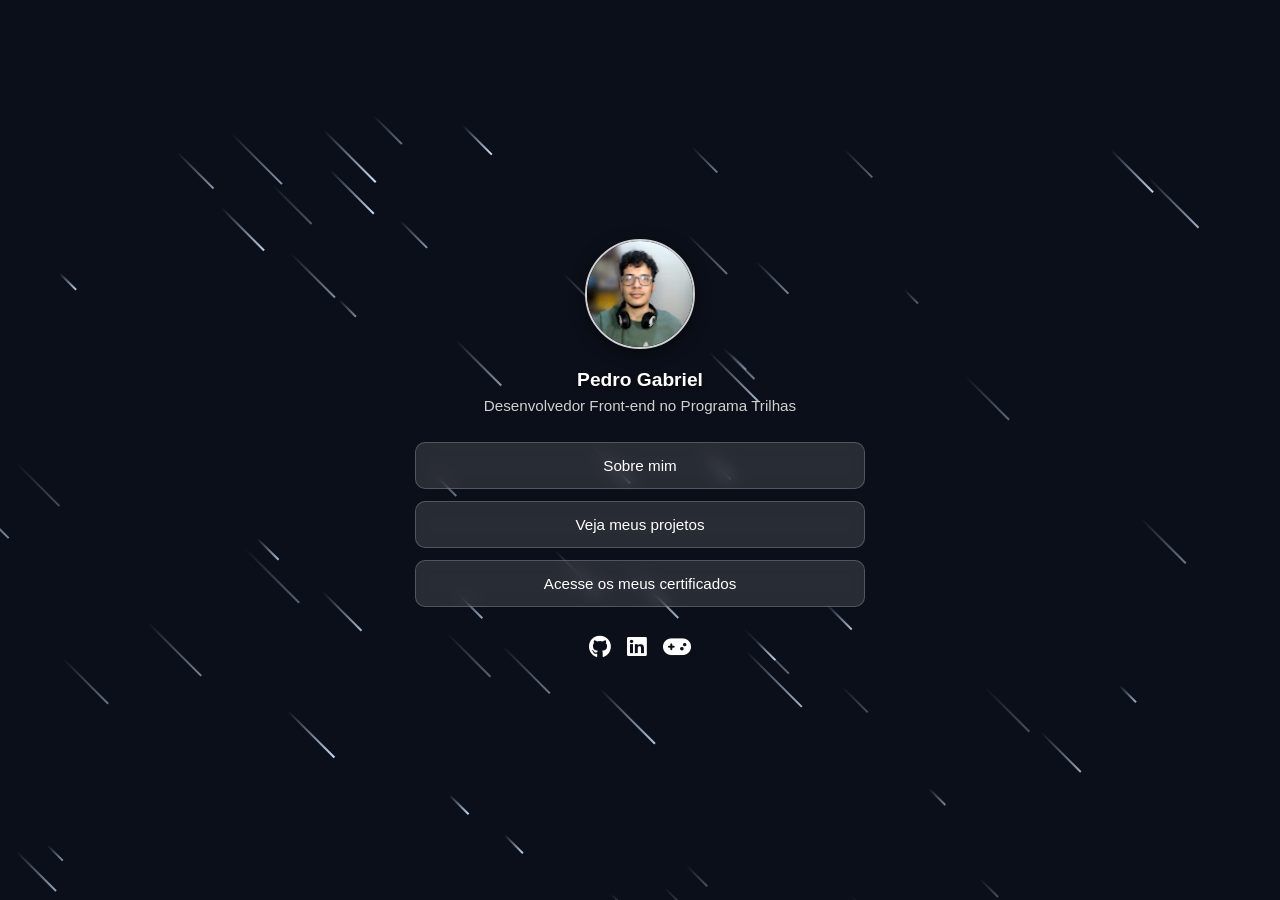
<file: index.html>
<!DOCTYPE html>
<html lang="pt-PT">
<head>
  <meta charset="UTF-8">
  <meta name="viewport" content="width=device-width, initial-scale=1.0">
  <title>Meu Portfólio</title>
  <link rel="stylesheet" href="https://cdnjs.cloudflare.com/ajax/libs/font-awesome/6.4.0/css/all.min.css">
  <link rel="stylesheet" href="css/style.css">
</head>
<body>

  <canvas id="sky" aria-hidden="true"></canvas>

  <main class="container">
    <div class="profile-pic-container">
      <img src="assets/unnamed.jpg" alt="Foto de Perfil" class="profile-pic">
    </div>

    <h1 class="name">Pedro Gabriel</h1>
    <p class="role">Desenvolvedor Front-end no Programa Trilhas</p>

    <div class="links-container">
        <a href="sobre.html" class="btn">Sobre mim</a>
        <a href="projetos.html" class="btn">Veja meus projetos</a>
        <a href="https://drive.google.com/drive/folders/1lbbKaXtEanOhY4PR3tRjh61USS7fDGnm?usp=drive_link" target="_blank" class="btn">Acesse os meus certificados</a>
    </div>

    <div class="social-links">
      <a href="https://github.com/FaultyKemeko" target="_blank" aria-label="GitHub">
        <i class="fa-brands fa-github"></i>
      </a>
      <a href="https://www.linkedin.com/in/pedrogss/" target="_blank" aria-label="LinkedIn">
        <i class="fa-brands fa-linkedin"></i>
      </a>
      <a href="https://pkem.itch.io" target="_blank" aria-label="Itch.io">
        <i class="fa-solid fa-gamepad"></i>
      </a>
    </div>
  </main>

  <script>
  (function(){
    const canvas = document.getElementById('sky');
    const ctx = canvas.getContext('2d');
    let W, H, stars = [];
    const numStars = 65;

    function resize() {
      W = canvas.width = window.innerWidth;
      H = canvas.height = window.innerHeight;
    }

    function initStars() {
      stars = [];
      for (let i = 0; i < numStars; i++) {
        stars.push({
          x: Math.random() * W,
          y: Math.random() * H,
          length: Math.random() * 60 + 20,
          speed: Math.random() * 1.5 + 1,
          opacity: Math.random() * 0.7 + 0.3
        });
      }
    }

    function animate() {
      ctx.clearRect(0, 0, W, H);
      ctx.lineWidth = 2;
      for (let i = 0; i < stars.length; i++) {
        let s = stars[i];
        let gradient = ctx.createLinearGradient(s.x, s.y, s.x - s.length * 0.7, s.y - s.length * 0.7);
        gradient.addColorStop(0, `rgba(210, 230, 255, ${s.opacity})`);
        gradient.addColorStop(1, 'rgba(210, 230, 255, 0)');
        ctx.strokeStyle = gradient;
        ctx.beginPath();
        ctx.moveTo(s.x, s.y);
        ctx.lineTo(s.x - s.length * 0.7, s.y - s.length * 0.7);
        ctx.stroke();

        s.x -= s.speed * 0.7;
        s.y += s.speed;

        if (s.y > H + 50 || s.x < -50) {
          s.x = Math.random() * (W + 200);
          s.y = -50;
        }
      }
      requestAnimationFrame(animate);
    }

    window.addEventListener('resize', () => { resize(); initStars(); });
    resize(); initStars(); animate();
  })();
  </script>
</body>
</html>
</file>
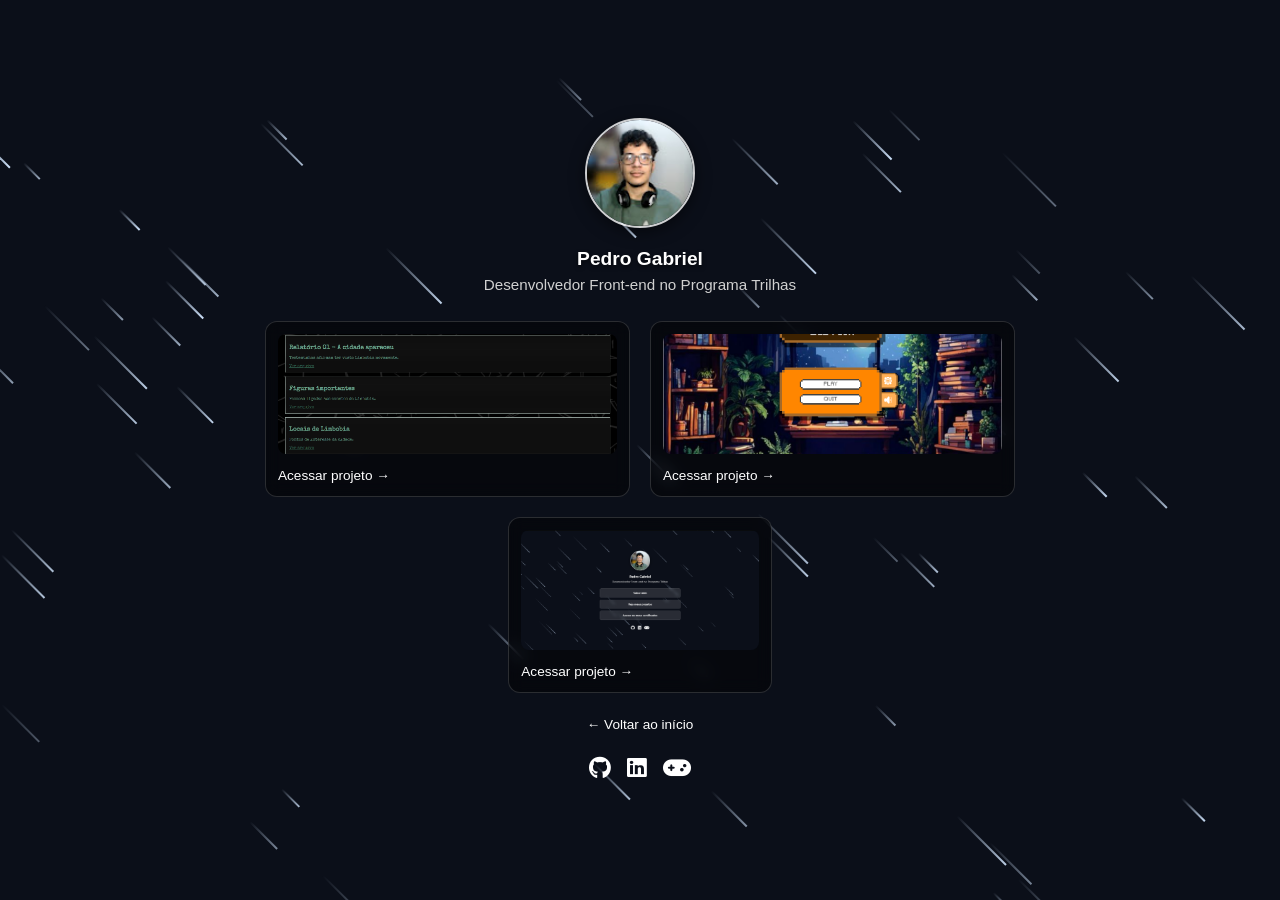
<file: projetos.html>
<!DOCTYPE html>
<html lang="pt-PT">
<head>
  <meta charset="UTF-8">
  <meta name="viewport" content="width=device-width, initial-scale=1.0">
  <title>Meus Projetos</title>
  <link rel="stylesheet" href="https://cdnjs.cloudflare.com/ajax/libs/font-awesome/6.4.0/css/all.min.css">
  <link rel="stylesheet" href="css/style.css">
</head>
<body>

  <canvas id="sky" aria-hidden="true"></canvas>

  <main class="container container-projetos">
    <div class="profile-pic-container">
      <img src="assets/unnamed.jpg" alt="Foto de Perfil" class="profile-pic">
    </div>

    <h1 class="name">Pedro Gabriel</h1>
    <p class="role">Desenvolvedor Front-end no Programa Trilhas</p>
    
    <div class="projects-grid">
      <div class="project-card">
        <div class="project-image-container">
          <img src="assets/projeto 1.png" alt="Projeto Lógica de Programação" class="project-image">
        </div>
        <div class="project-info">
          <a href="https://github.com/FaultyKemeko/limbobia-site.git" target="_blank" class="project-link">
            Acessar projeto &rarr;
          </a>
        </div>
      </div>

      <div class="project-card">
        <div class="project-image-container">
          <img src="assets/projeto 2.png" alt="Projeto Front-end" class="project-image">
        </div>
        <div class="project-info">
          <a href="https://pkem.itch.io/labtech" target="_blank" class="project-link">
            Acessar projeto &rarr;
          </a>
        </div>
      </div>

      <div class="project-card">
        <div class="project-image-container">
          <img src="assets/projeto 3.png" alt="Projeto Front-end" class="project-image">
        </div>
        <div class="project-info">
          <a href="https://github.com/FaultyKemeko/meu-portfolio" target="_blank" class="project-link">
            Acessar projeto &rarr;
          </a>
        </div>
      </div>
    </div>

    <a href="index.html" class="btn-back">&larr; Voltar ao início</a>

    <div class="social-links">
      <a href="https://github.com/FaultyKemeko" target="_blank" aria-label="GitHub">
        <i class="fa-brands fa-github"></i>
      </a>
      <a href="https://www.linkedin.com/in/pedrogss/" target="_blank" aria-label="LinkedIn">
        <i class="fa-brands fa-linkedin"></i>
      </a>
      <a href="https://pkem.itch.io" target="_blank" aria-label="Itch.io">
        <i class="fa-solid fa-gamepad"></i>
      </a>
    </div>
  </main>

  <script>
  (function(){
    const canvas = document.getElementById('sky');
    const ctx = canvas.getContext('2d');
    let W, H, stars = [];
    const numStars = 65;

    function resize() {
      W = canvas.width = window.innerWidth;
      H = canvas.height = window.innerHeight;
    }

    function initStars() {
      stars = [];
      for (let i = 0; i < numStars; i++) {
        stars.push({
          x: Math.random() * W,
          y: Math.random() * H,
          length: Math.random() * 60 + 20,
          speed: Math.random() * 1.5 + 1,
          opacity: Math.random() * 0.7 + 0.3
        });
      }
    }

    function animate() {
      ctx.clearRect(0, 0, W, H);
      ctx.lineWidth = 2;
      for (let i = 0; i < stars.length; i++) {
        let s = stars[i];
        let gradient = ctx.createLinearGradient(s.x, s.y, s.x - s.length * 0.7, s.y - s.length * 0.7);
        gradient.addColorStop(0, `rgba(210, 230, 255, ${s.opacity})`);
        gradient.addColorStop(1, 'rgba(210, 230, 255, 0)');
        ctx.strokeStyle = gradient;
        ctx.beginPath();
        ctx.moveTo(s.x, s.y);
        ctx.lineTo(s.x - s.length * 0.7, s.y - s.length * 0.7);
        ctx.stroke();

        s.x -= s.speed * 0.7;
        s.y += s.speed;

        if (s.y > H + 50 || s.x < -50) {
          s.x = Math.random() * (W + 200);
          s.y = -50;
        }
      }
      requestAnimationFrame(animate);
    }

    window.addEventListener('resize', () => { resize(); initStars(); });
    resize(); initStars(); animate();
  })();
  </script>
</body>
</html>
</file>
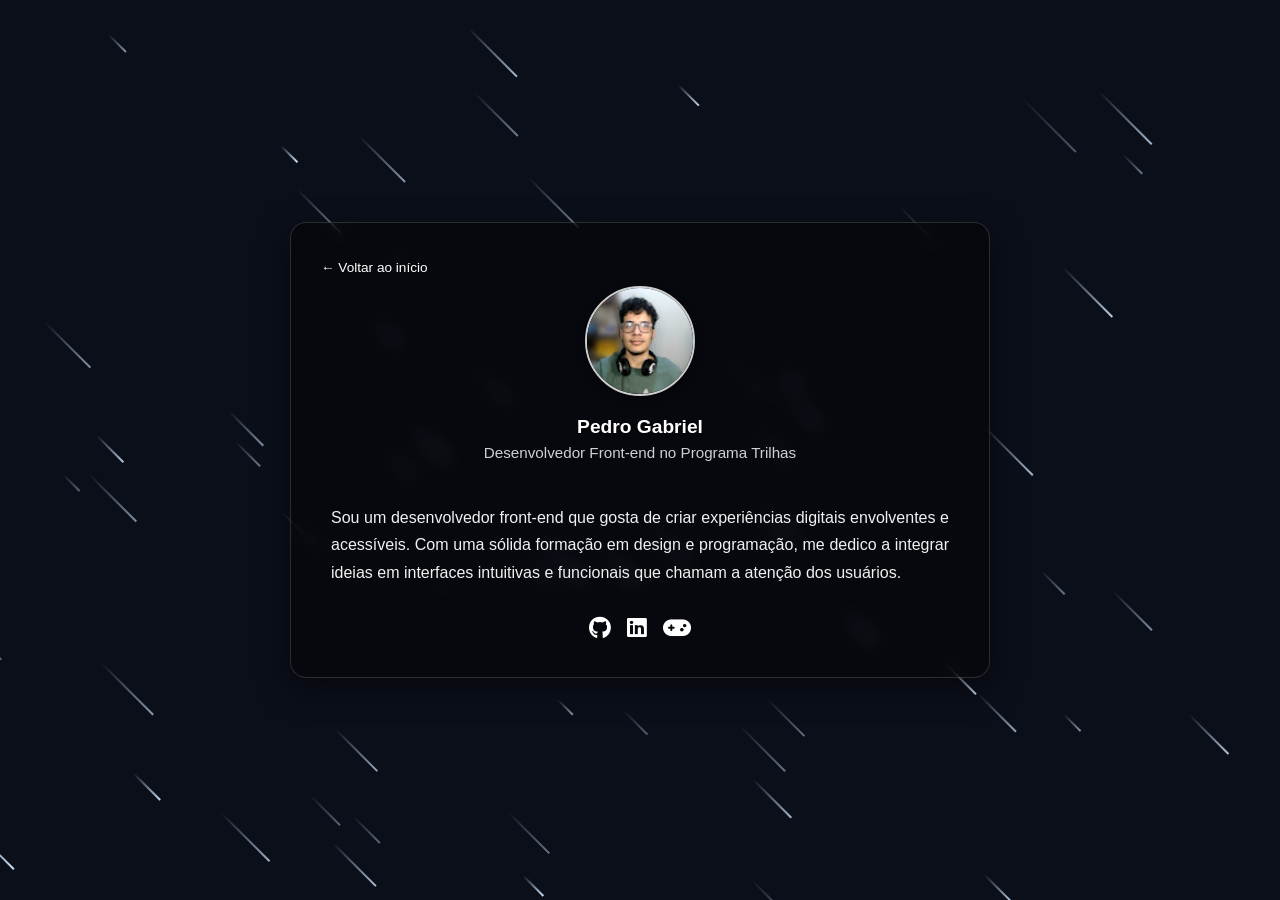
<file: sobre.html>
<!DOCTYPE html>
<html lang="pt-PT">
<head>
  <meta charset="UTF-8">
  <meta name="viewport" content="width=device-width, initial-scale=1.0">
  <title>Sobre Mim</title>
  <link rel="stylesheet" href="https://cdnjs.cloudflare.com/ajax/libs/font-awesome/6.4.0/css/all.min.css">
  <link rel="stylesheet" href="css/style.css">
</head>
<body>

  <canvas id="sky" aria-hidden="true"></canvas>

  <main class="container container-sobre">
    
    <div style="width: 100%; text-align: left; margin-bottom: 10px;">
      <a href="index.html" class="btn-back">&larr; Voltar ao início</a>
    </div>

    <div class="profile-pic-container">
      <img src="assets/unnamed.jpg" alt="Foto de Perfil" class="profile-pic">
    </div>

    <h1 class="name">Pedro Gabriel</h1>
    <p class="role">Desenvolvedor Front-end no Programa Trilhas</p>

    <div class="about-text-content">
      <p>
        Sou um desenvolvedor front-end que gosta de criar experiências digitais envolventes e acessíveis. Com uma sólida formação em design e programação, me dedico a integrar ideias em interfaces intuitivas e funcionais que chamam a atenção dos usuários.
      </p>
    </div>

    <div class="social-links about-social">
      <a href="https://github.com/FaultyKemeko" target="_blank" aria-label="GitHub">
        <i class="fa-brands fa-github"></i>
      </a>
      <a href="https://www.linkedin.com/in/pedrogss/" target="_blank" aria-label="LinkedIn">
        <i class="fa-brands fa-linkedin"></i>
      </a>
      <a href="https://pkem.itch.io" target="_blank" aria-label="Itch.io">
        <i class="fa-solid fa-gamepad"></i>
      </a>
    </div>
  </main>

  <script>
  (function(){
    const canvas = document.getElementById('sky');
    const ctx = canvas.getContext('2d');
    let W, H, stars = [];
    const numStars = 65;

    function resize() {
      W = canvas.width = window.innerWidth;
      H = canvas.height = window.innerHeight;
    }

    function initStars() {
      stars = [];
      for (let i = 0; i < numStars; i++) {
        stars.push({
          x: Math.random() * W,
          y: Math.random() * H,
          length: Math.random() * 60 + 20,
          speed: Math.random() * 1.5 + 1,
          opacity: Math.random() * 0.7 + 0.3
        });
      }
    }

    function animate() {
      ctx.clearRect(0, 0, W, H);
      ctx.lineWidth = 2;
      for (let i = 0; i < stars.length; i++) {
        let s = stars[i];
        let gradient = ctx.createLinearGradient(s.x, s.y, s.x - s.length * 0.7, s.y - s.length * 0.7);
        gradient.addColorStop(0, `rgba(210, 230, 255, ${s.opacity})`);
        gradient.addColorStop(1, 'rgba(210, 230, 255, 0)');
        ctx.strokeStyle = gradient;
        ctx.beginPath();
        ctx.moveTo(s.x, s.y);
        ctx.lineTo(s.x - s.length * 0.7, s.y - s.length * 0.7);
        ctx.stroke();

        s.x -= s.speed * 0.7;
        s.y += s.speed;

        if (s.y > H + 50 || s.x < -50) {
          s.x = Math.random() * (W + 200);
          s.y = -50;
        }
      }
      requestAnimationFrame(animate);
    }

    window.addEventListener('resize', () => { resize(); initStars(); });
    resize(); initStars(); animate();
  })();
  </script>
</body>
</html>
</file>
<file: css/style.css>
* {
  margin: 0;
  padding: 0;
  box-sizing: border-box;
  font-family: 'Segoe UI', Tahoma, Geneva, Verdana, sans-serif;
}

body {
  min-height: 100vh;
  display: flex;
  justify-content: center;
  align-items: center;
  padding: 20px;
  background-color: #0b0f19;
  color: #fff;
  position: relative;
  overflow-x: hidden;
}

#sky {
  position: fixed;
  top: 0;
  left: 0;
  width: 100vw;
  height: 100vh;
  z-index: -1;
  pointer-events: none;
}

.container {
  display: flex;
  flex-direction: column;
  align-items: center;
  text-align: center;
  max-width: 450px;
  width: 100%;
  margin: 0 auto;
}

.profile-pic {
  width: 110px;
  height: 110px;
  border-radius: 50%;
  object-fit: cover;
  border: 2px solid rgba(255, 255, 255, 0.8);
  box-shadow: 0 4px 15px rgba(0, 0, 0, 0.5);
  margin-bottom: 16px;
}

.name {
  font-size: 1.2rem;
  font-weight: 600;
  color: #ffffff;
  text-shadow: 0 2px 4px rgba(0, 0, 0, 0.6);
  margin-bottom: 6px;
}

.role {
  font-size: 0.95rem;
  color: #d0d0d0;
  margin-bottom: 28px;
}

.links-container {
  display: flex;
  flex-direction: column;
  gap: 12px;
  width: 100%;
  margin-bottom: 28px;
}

.btn {
  display: block;
  width: 100%;
  padding: 14px 20px;
  background-color: rgba(255, 255, 255, 0.12);
  backdrop-filter: blur(8px);
  border: 1px solid rgba(255, 255, 255, 0.2);
  border-radius: 10px;
  color: #ffffff;
  text-decoration: none;
  font-size: 0.95rem;
  font-weight: 500;
  transition: all 0.2s ease-in-out;
}

.btn:hover {
  background-color: rgba(255, 255, 255, 0.25);
  transform: translateY(-2px);
  box-shadow: 0 4px 15px rgba(0, 0, 0, 0.3);
}

.social-links {
  display: flex;
  gap: 16px;
}

.social-links a {
  color: #ffffff;
  font-size: 1.4rem;
  transition: color 0.2s, transform 0.2s;
}

.social-links a:hover {
  color: #a0c4ff;
  transform: scale(1.1);
}

.social-links a[aria-label="Itch.io"]:hover {
  color: #fa5c5c;
}

.container-projetos {
  max-width: 750px;
}

.projects-grid {
  display: grid;
  grid-template-columns: repeat(2, 1fr);
  gap: 20px;
  width: 100%;
  margin-bottom: 24px;
}

.project-card {
  background-color: rgba(0, 0, 0, 0.45);
  backdrop-filter: blur(8px);
  border: 1px solid rgba(255, 255, 255, 0.15);
  border-radius: 12px;
  padding: 12px;
  display: flex;
  flex-direction: column;
  transition: transform 0.2s, box-shadow 0.2s;
}

.project-card:hover {
  transform: translateY(-3px);
  box-shadow: 0 6px 15px rgba(0, 0, 0, 0.5);
  background-color: rgba(0, 0, 0, 0.65);
}

.project-image-container {
  width: 100%;
  height: 120px;
  background-color: rgba(255, 255, 255, 0.05);
  border-radius: 8px;
  overflow: hidden;
  margin-bottom: 12px;
}

.project-image {
  width: 100%;
  height: 100%;
  object-fit: cover;
}

.project-info {
  text-align: left;
}

.project-link {
  color: #ffffff;
  text-decoration: none;
  font-size: 0.85rem;
  font-weight: 500;
  display: inline-block;
  transition: color 0.2s;
}

.project-link:hover {
  color: #8ec5fc;
  text-decoration: underline;
}

.btn-back {
  color: #ffffff;
  text-decoration: none;
  font-size: 0.85rem;
  margin-bottom: 24px;
  transition: opacity 0.2s;
}

.btn-back:hover {
  opacity: 0.7;
}

@media (max-width: 600px) {
  .projects-grid {
    grid-template-columns: 1fr;
  }
}

.about-card {
  background-color: rgba(0, 0, 0, 0.45);
  backdrop-filter: blur(8px);
  border: 1px solid rgba(255, 255, 255, 0.15);
  border-radius: 12px;
  padding: 24px;
  text-align: justify;
  text-justify: inter-word;
  margin-bottom: 24px;
  width: 100%;
  color: #f1f1f1;
  font-size: 0.95rem;
  line-height: 1.6;
}

.about-card p + p {
  margin-top: 14px;
}

.projects-grid .project-card:nth-child(odd):last-child {
  grid-column: 1 / -1;
  max-width: calc(50% - 10px);
  justify-self: center;
}

.container-sobre {
  max-width: 700px;
  background-color: rgba(0, 0, 0, 0.45);
  backdrop-filter: blur(10px);
  border: 1px solid rgba(255, 255, 255, 0.15);
  border-radius: 16px;
  padding: 35px 30px;
  box-shadow: 0 10px 30px rgba(0, 0, 0, 0.5);
}

.about-text-content {
  text-align: justify;
  text-justify: inter-word;
  color: #f1f1f1;
  font-size: 1rem;
  line-height: 1.7;
  margin-top: 15px;
  margin-bottom: 25px;
  width: 100%;
  padding: 0 10px;
}

.about-social {
  margin-top: 5px;
}
</file>
